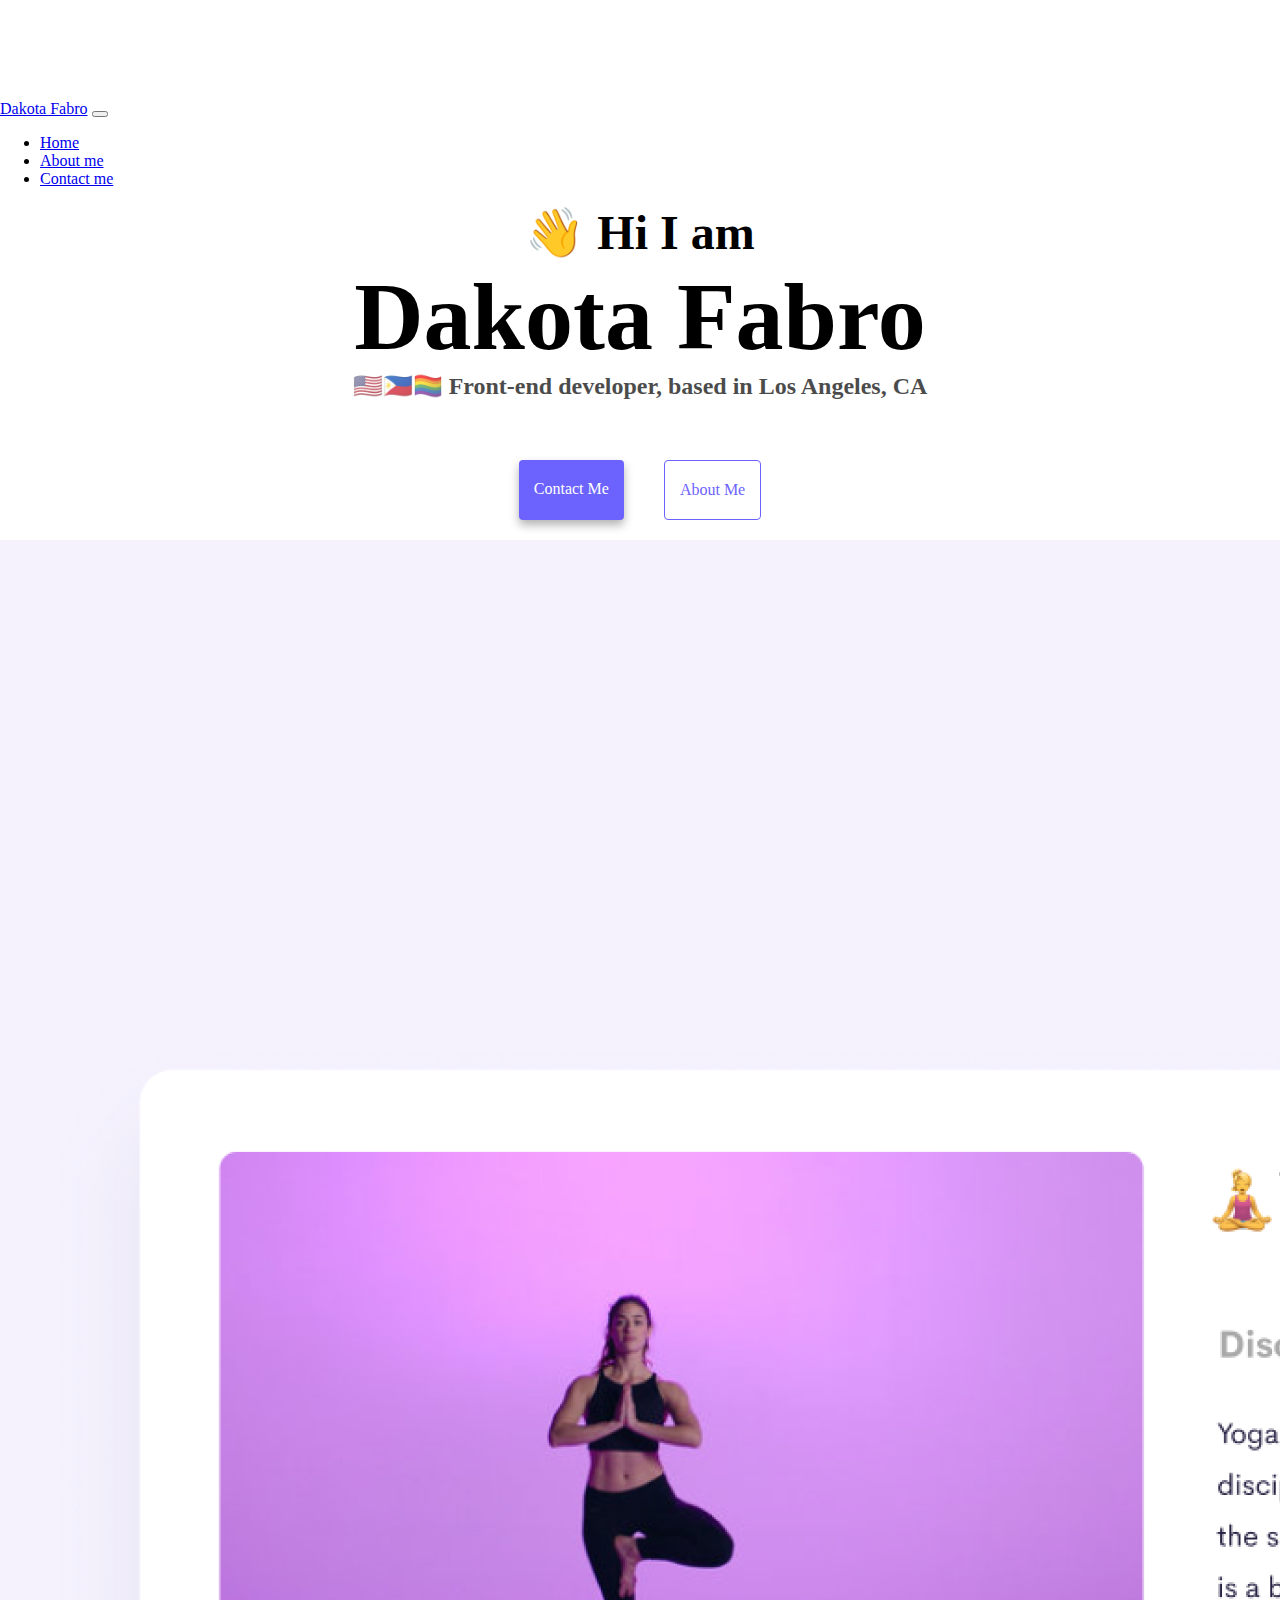
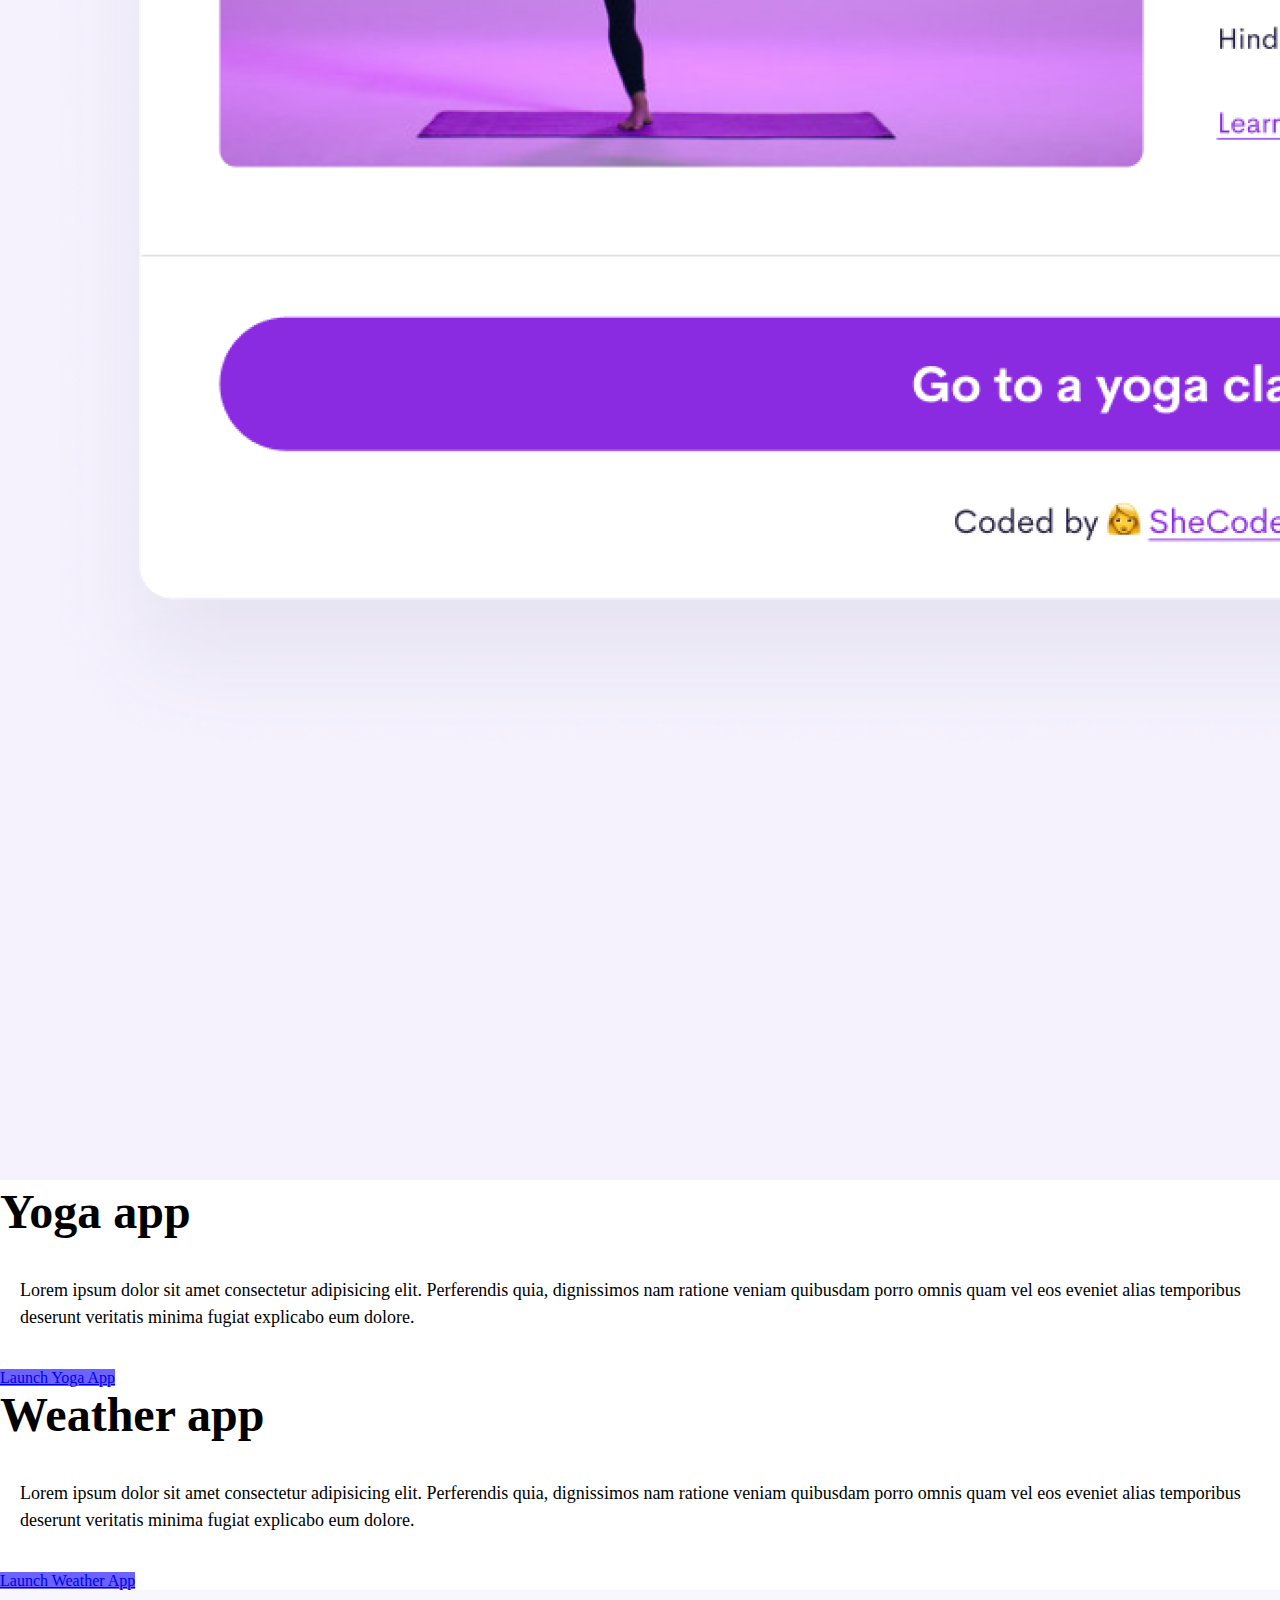
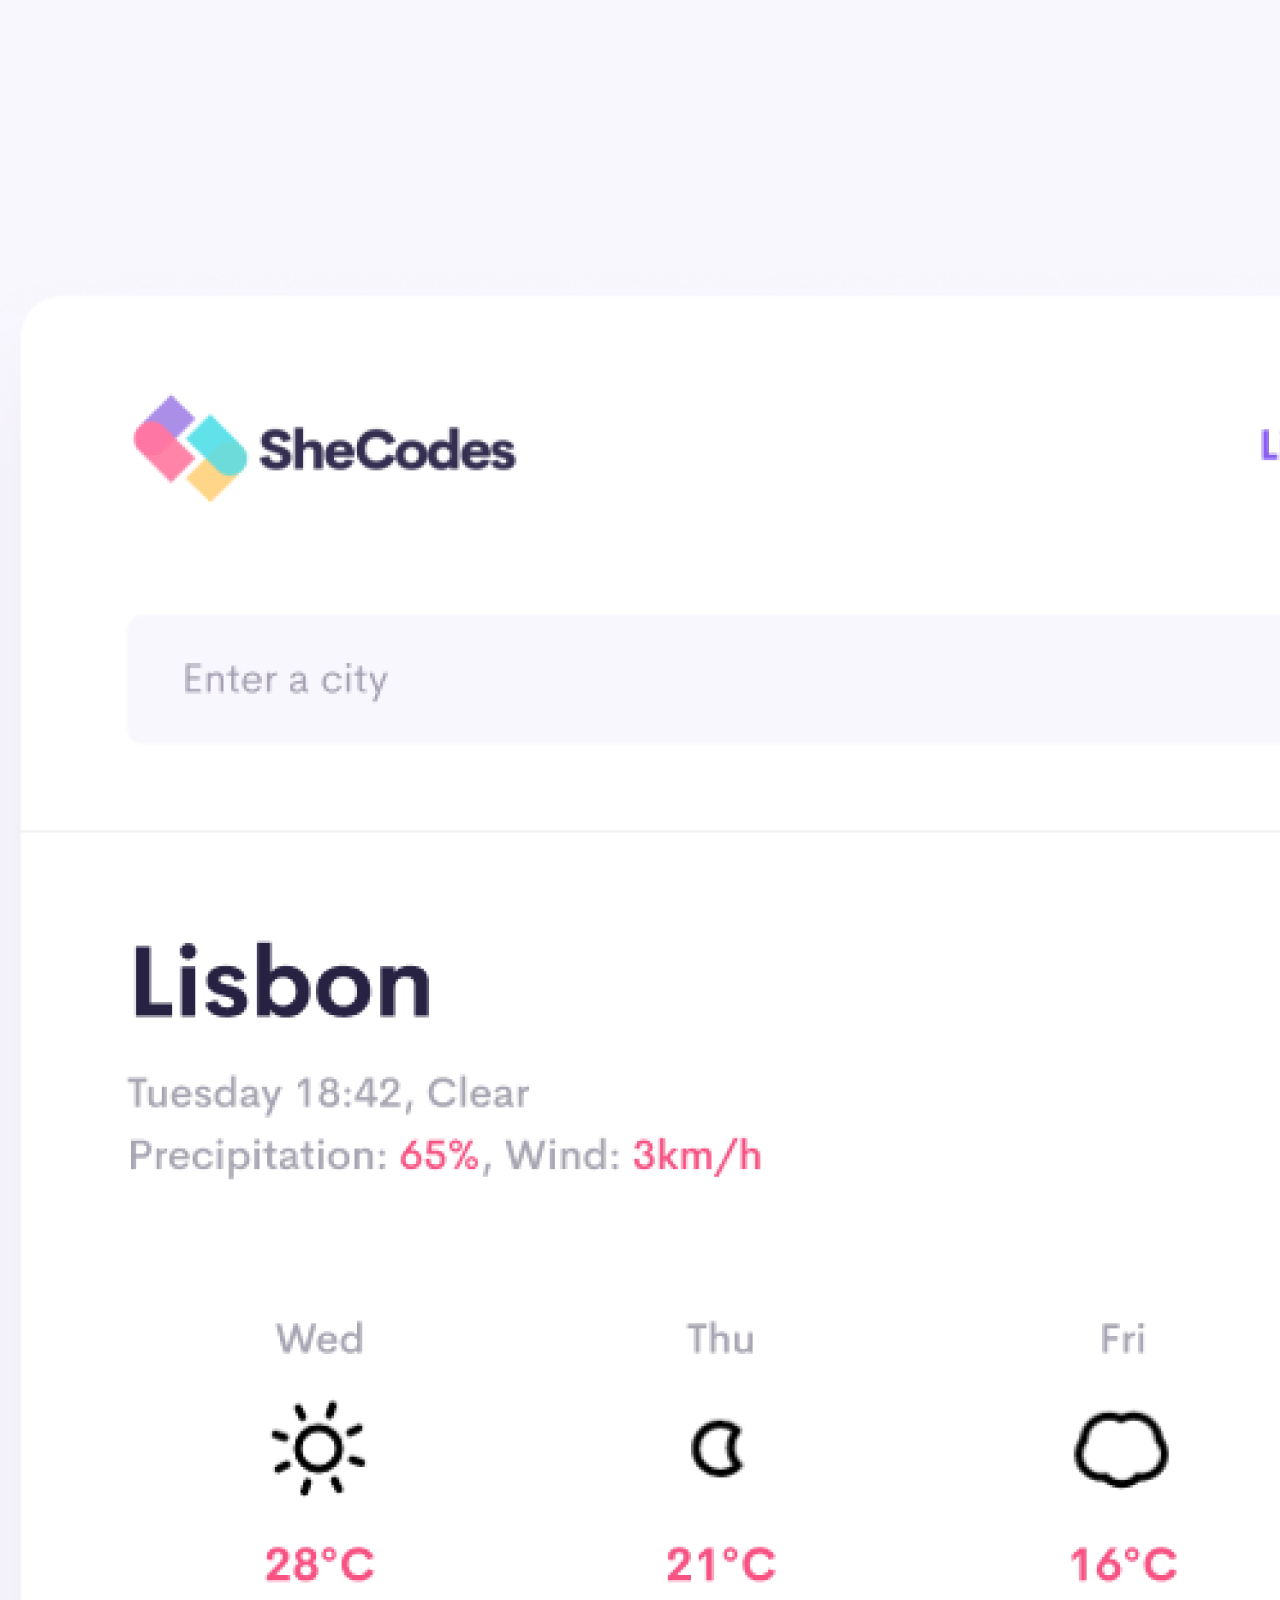
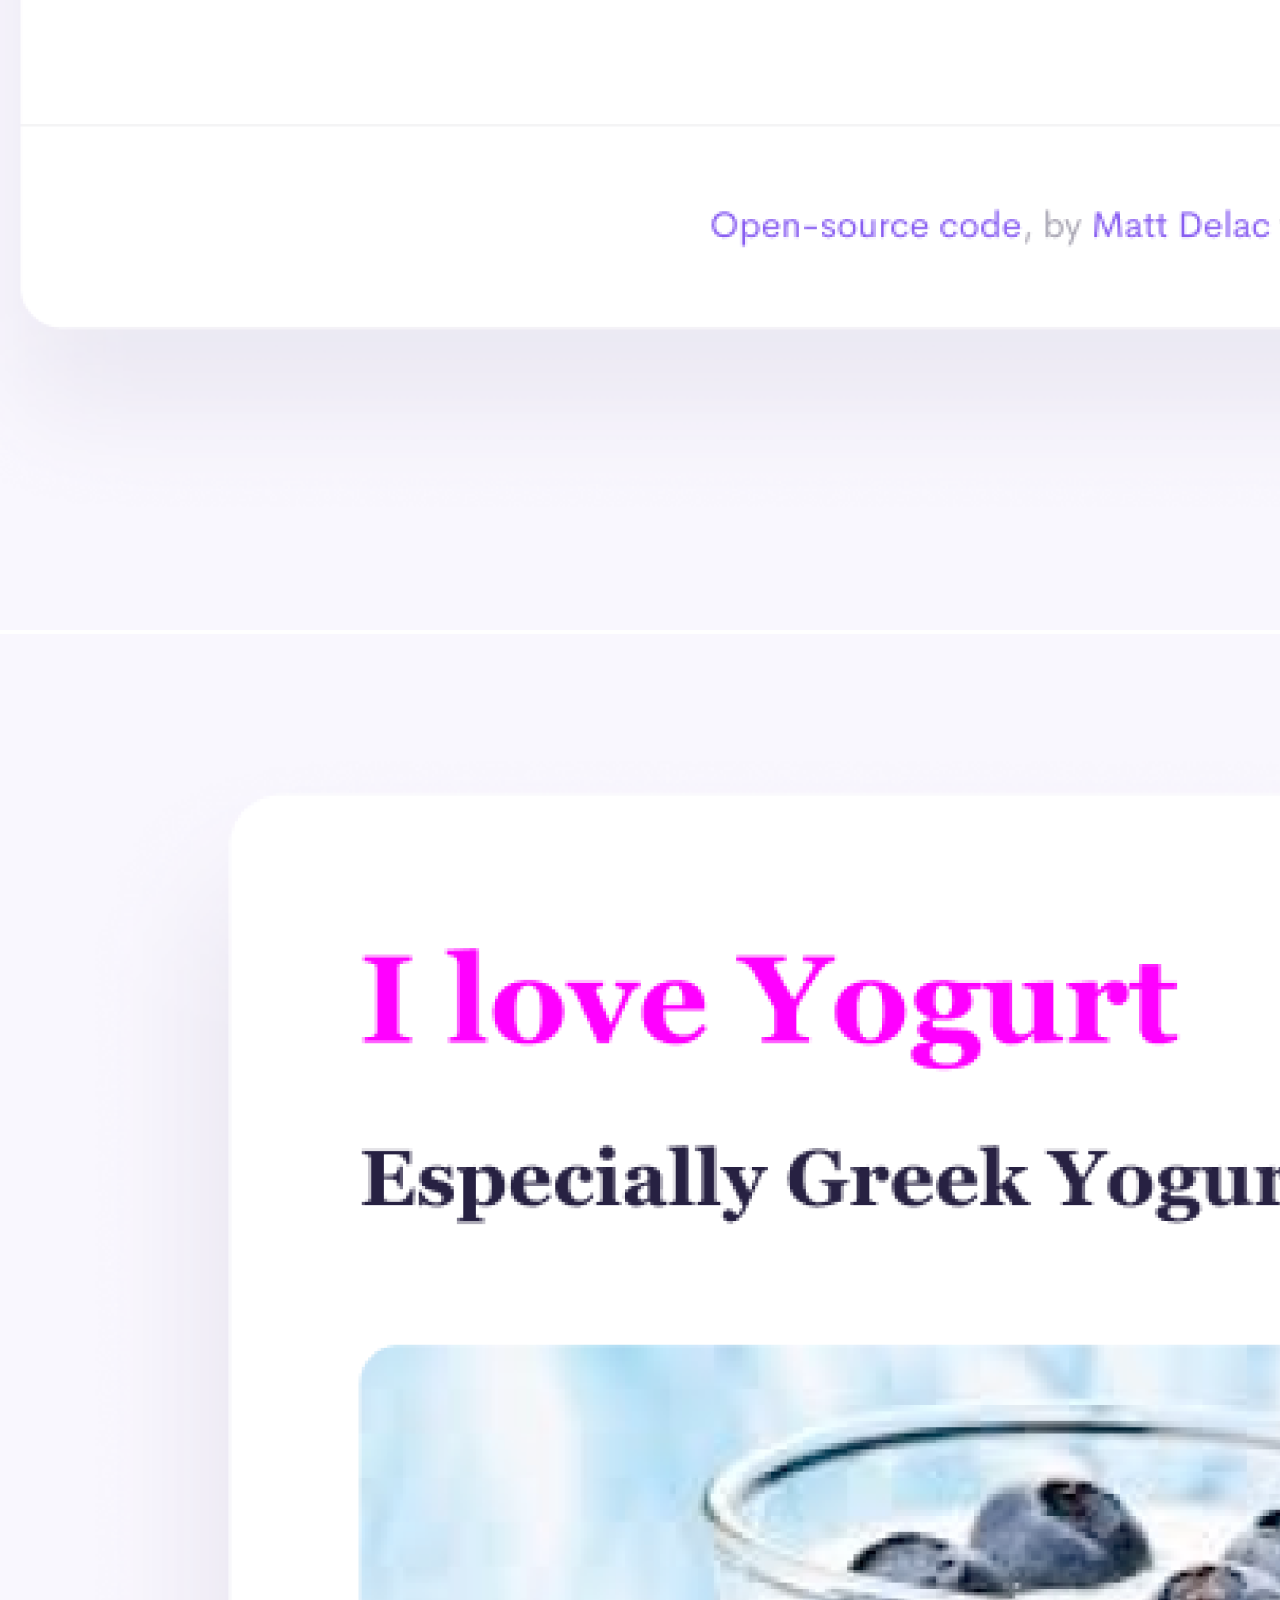
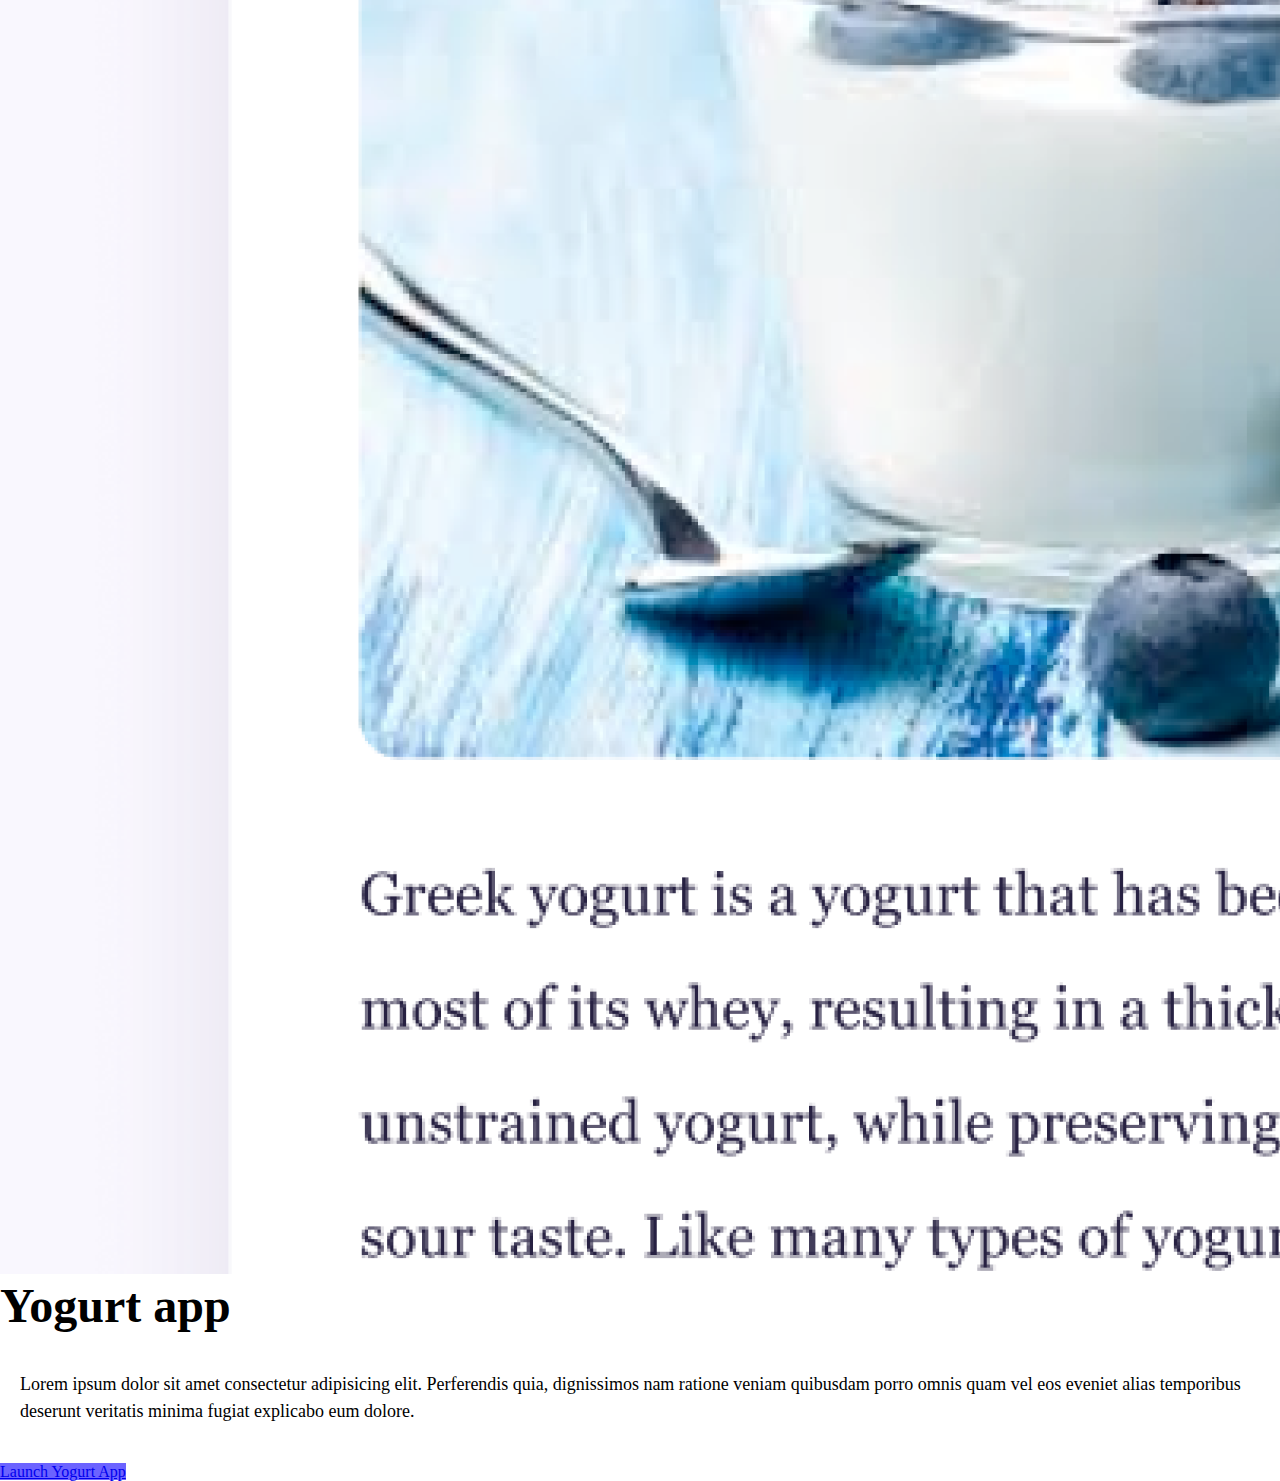
<file: index.html>
<!DOCTYPE html>
<html lang="en">
  <head>
    <meta charset="UTF-8" />
    <meta http-equiv="X-UA-Compatible" content="IE=edge" />
    <meta name="viewport" content="width=device-width, initial-scale=1.0" />
    <title>Home - Dakota Fabro</title>
    <meta name="description" content="Dakota Fabro is a Front-end developer based in Los Angeles, CA. This is their portfolio." />
    <link
      href="https://cdn.jsdelivr.net/npm/bootstrap@5.0.0-beta3/dist/css/bootstrap.min.css"
      rel="stylesheet"
      integrity="sha384-eOJMYsd53ii+scO/bJGFsiCZc+5NDVN2yr8+0RDqr0Ql0h+rP48ckxlpbzKgwra6"
      crossorigin="anonymous"
    />

    <script
      src="https://cdn.jsdelivr.net/npm/bootstrap@5.0.0-beta3/dist/js/bootstrap.bundle.min.js"
      integrity="sha384-JEW9xMcG8R+pH31jmWH6WWP0WintQrMb4s7ZOdauHnUtxwoG2vI5DkLtS3qm9Ekf"
      crossorigin="anonymous"
    ></script>

    <link rel="stylesheet" href="/css/styles.css" />
  </head>

  <body>
    <nav class="d-flex navbar navbar-expand-lg navbar-light bg-light fixed-top">
      <div class="container">
        <a class="navbar-brand" href="index.html">Dakota Fabro</a>
        <button
          class="navbar-toggler"
          type="button"
          data-bs-toggle="collapse"
          data-bs-target="#navbarNav"
          aria-controls="navbarNav"
          aria-expanded="false"
          aria-label="Toggle navigation"
        >
          <span class="navbar-toggler-icon"></span>
        </button>
        <div class="collapse navbar-collapse" id="navbarNav">
          <ul class="navbar-nav">
            <li class="nav-item">
              <a class="nav-link active" aria-current="page" href="/"
                >Home</a
              >
            </li>
            <li class="nav-item">
              <a class="nav-link" href="/about.html">About me</a>
            </li>
            <li class="nav-item">
              <a class="nav-link" href="/about.html#contact">Contact me</a>
            </li>
          </ul>
        </div>
      </div>
    </nav>

    <h2>👋 Hi I am</h2>
    <h1 class="small-font-sm">Dakota Fabro</h1>
    <h3>🇺🇸🇵🇭🏳️‍🌈 Front-end developer, based in Los Angeles, CA</h3>
    <div class="navigation-links">
      <a href="/about.html#contact" class="contact-link">Contact me</a>
      <a href="/about.html" class="about-link">About me</a>
    </div>

    <div class="container-fluid mt-5">
      <div class="row">
        <div class="col-sm-6">
          <img src="/images/yoga.png" class="img-fluid rounded d-none d-lg-block" alt="Yoga"/>
        </div>
        <div class="col-md-6">
          <h2 class="d-block mb-3" id="home-heading">Yoga app</h2>
          <p class="p-0 mb-3" id="home-paragraph">
            Lorem ipsum dolor sit amet consectetur adipisicing elit. Perferendis
            quia, dignissimos nam ratione veniam quibusdam porro omnis quam vel
            eos eveniet alias temporibus deserunt veritatis minima fugiat
            explicabo eum dolore.
          </p>

          <a
            href="#"
            class="primary-link btn btn-bg-primary text-white border p-3 shadow center-btn-sm"
            >Launch Yoga App</a
          >
        </div>
      </div>
    </div>

    <div class="container mt-5">
      <div class="row">
        <div class="col-md-6">
          <h2 class="d-block mb-3" id="home-heading">Weather app</h2>
          <p class="p-0 mb-3" id="home-paragraph">
            Lorem ipsum dolor sit amet consectetur adipisicing elit. Perferendis
            quia, dignissimos nam ratione veniam quibusdam porro omnis quam vel
            eos eveniet alias temporibus deserunt veritatis minima fugiat
            explicabo eum dolore.
          </p>

          <a
            href="#"
            class="primary-link btn btn-bg-primary text-white border p-3 shadow center-btn-sm"
            >Launch Weather App</a
          >
        </div>
        <div class="col-md-6">
          <img src="images/weather.png" class="img-fluid rounded d-none d-lg-block" alt="Weather"/>
        </div>
      </div>
    </div>

    <div class="container mt-5 mb-5">
      <div class="row">
        <div class="col-md-6">
          <img src="images/yogurt.png" class="img-fluid rounded d-none d-lg-block" alt="Yogurt"/>
        </div>
        <div class="col-md-6">
          <h2 class="d-block mb-3" id="home-heading">Yogurt app</h2>
          <p class="p-0 mb-3" id="home-paragraph">
            Lorem ipsum dolor sit amet consectetur adipisicing elit. Perferendis
            quia, dignissimos nam ratione veniam quibusdam porro omnis quam vel
            eos eveniet alias temporibus deserunt veritatis minima fugiat
            explicabo eum dolore.
          </p>

          <a
            href="#"
            class="primary-link btn btn-bg-primary text-white border p-3 shadow center-btn-sm"
            >Launch Yogurt App</a
          >
      </div>
    </div>
  </body>
</html>
</file>
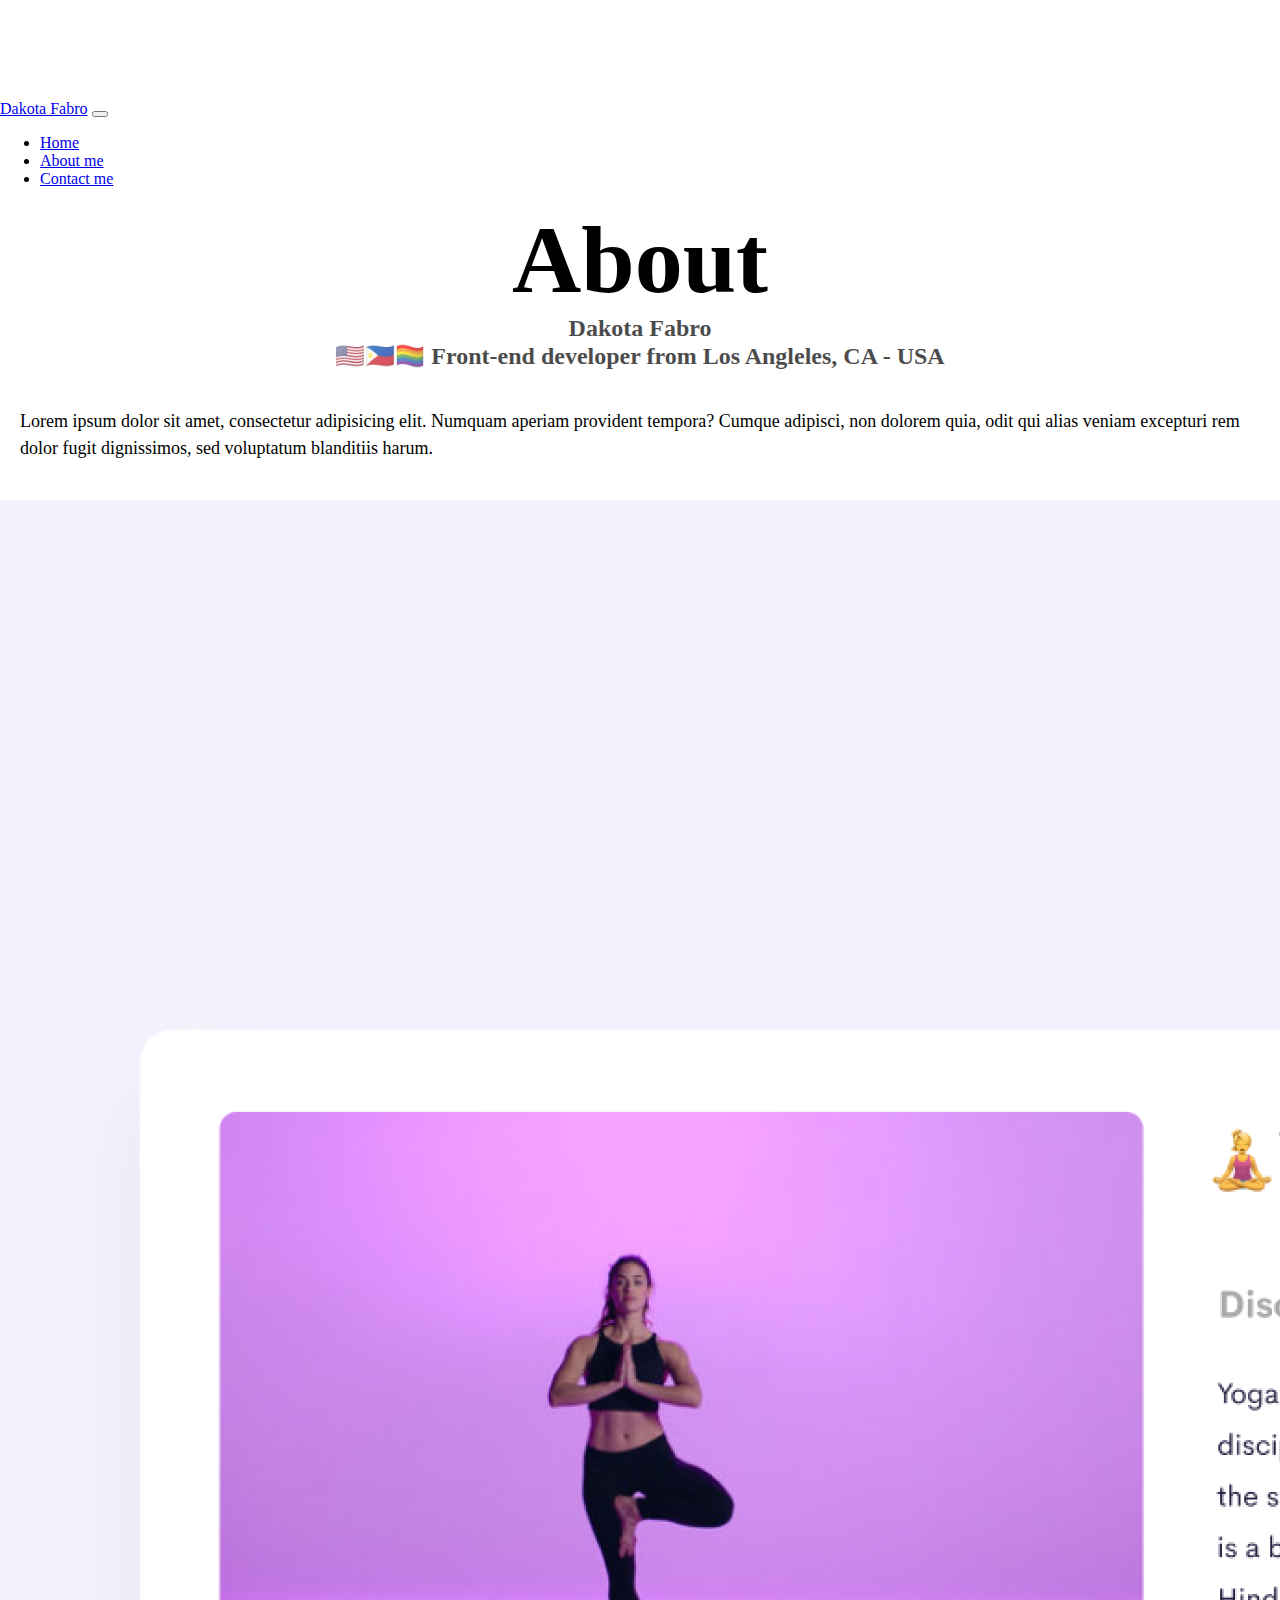
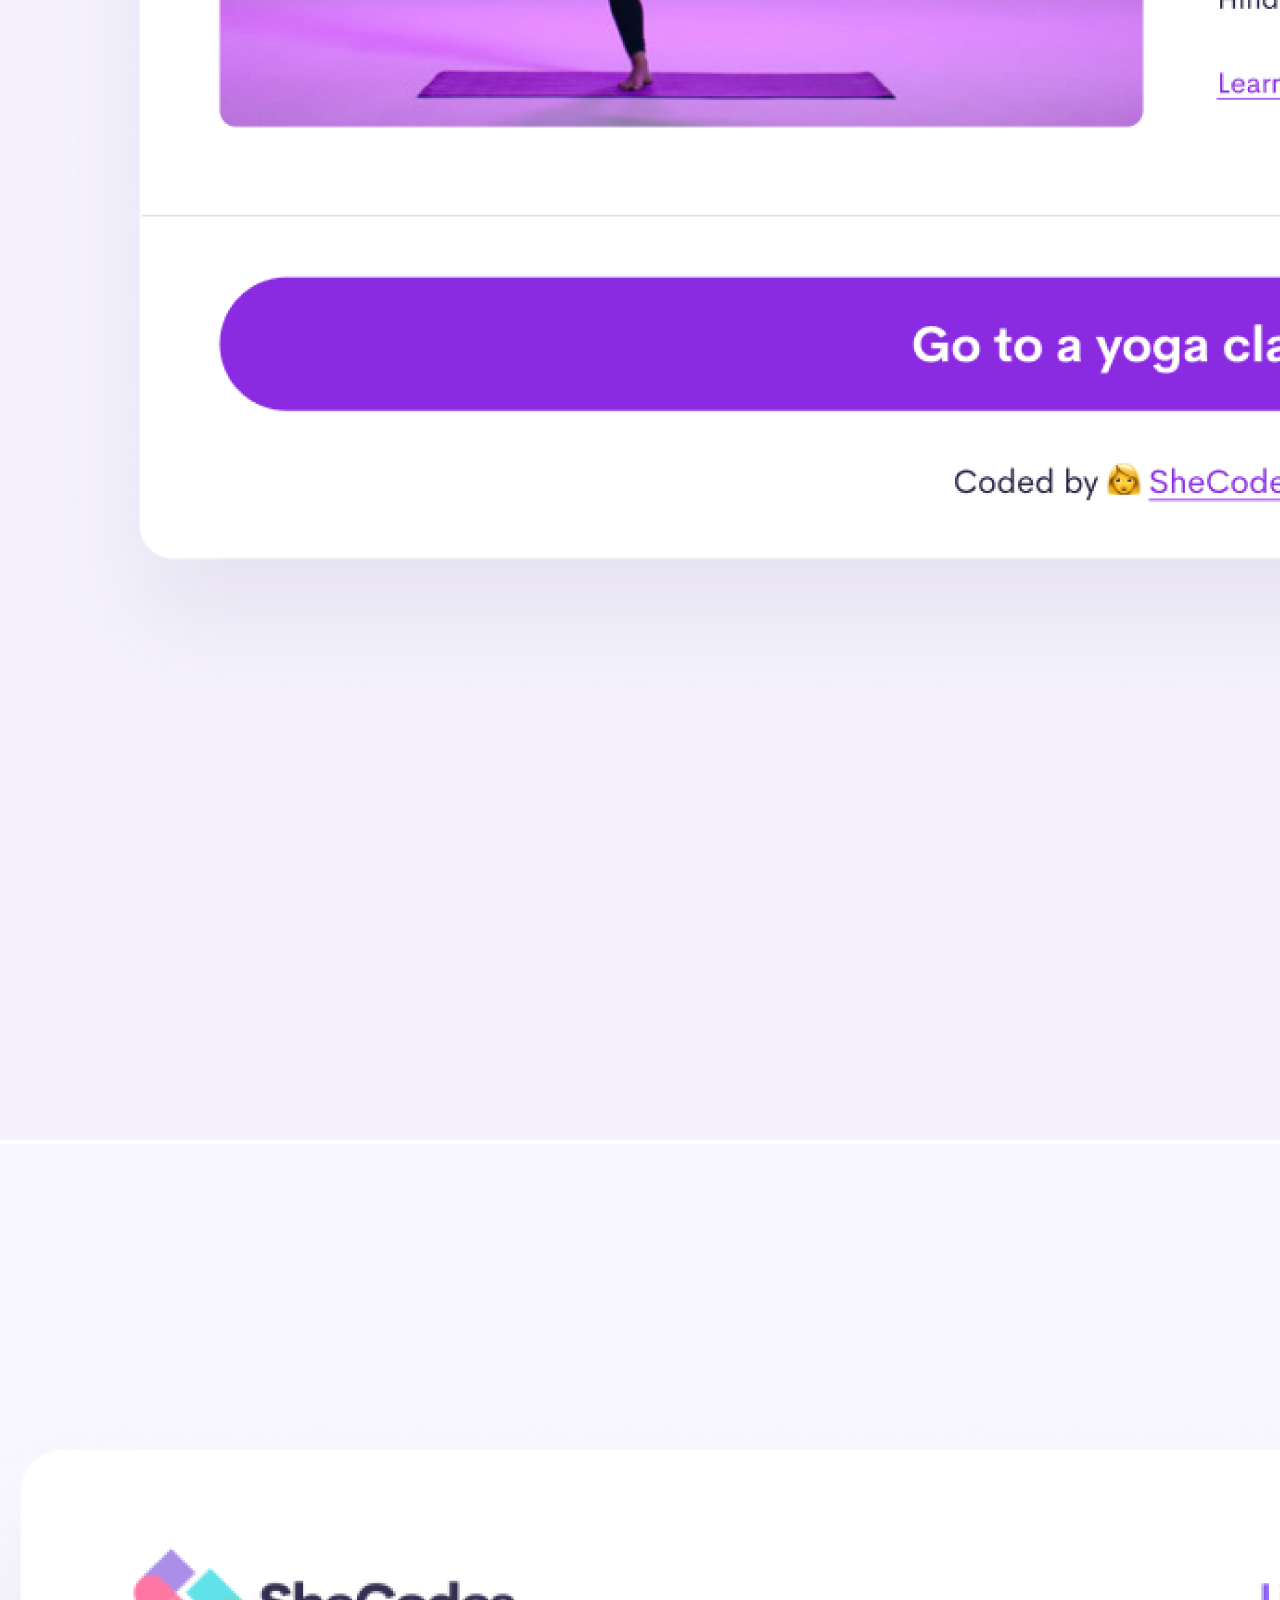
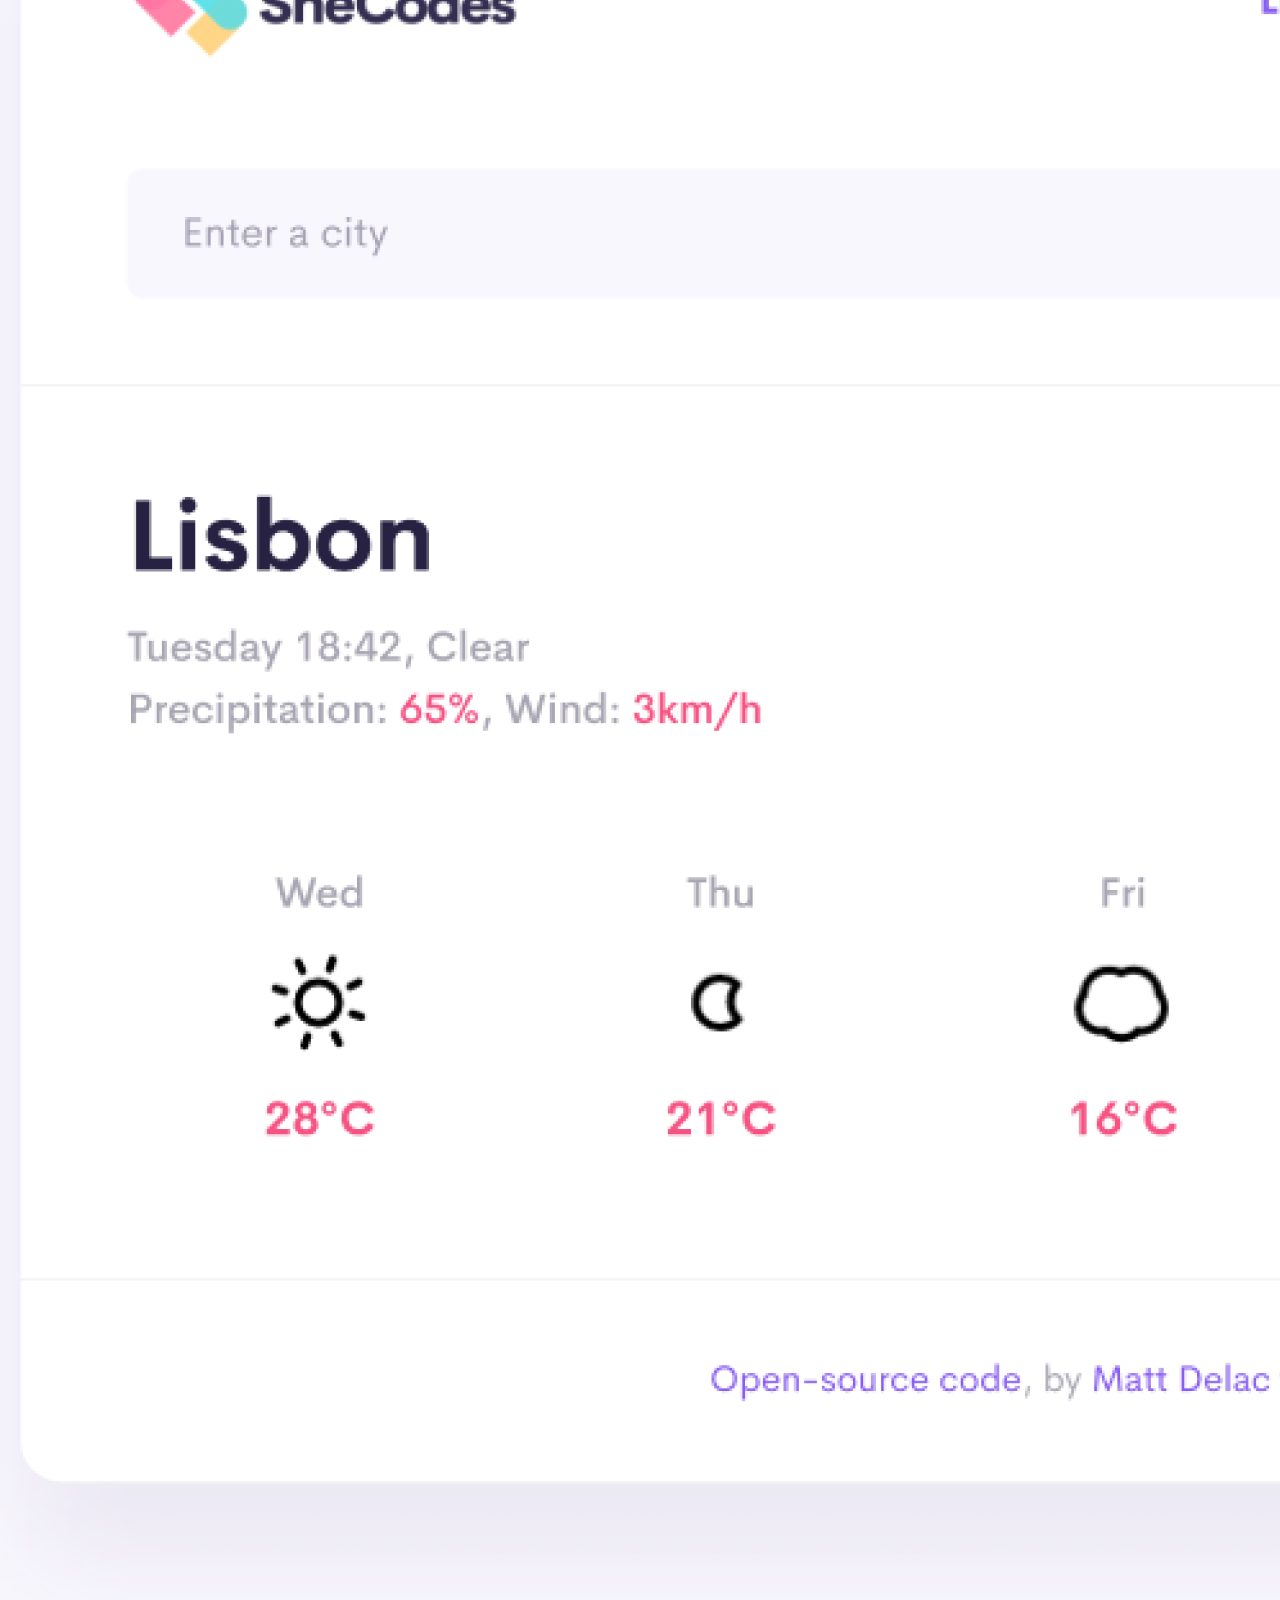
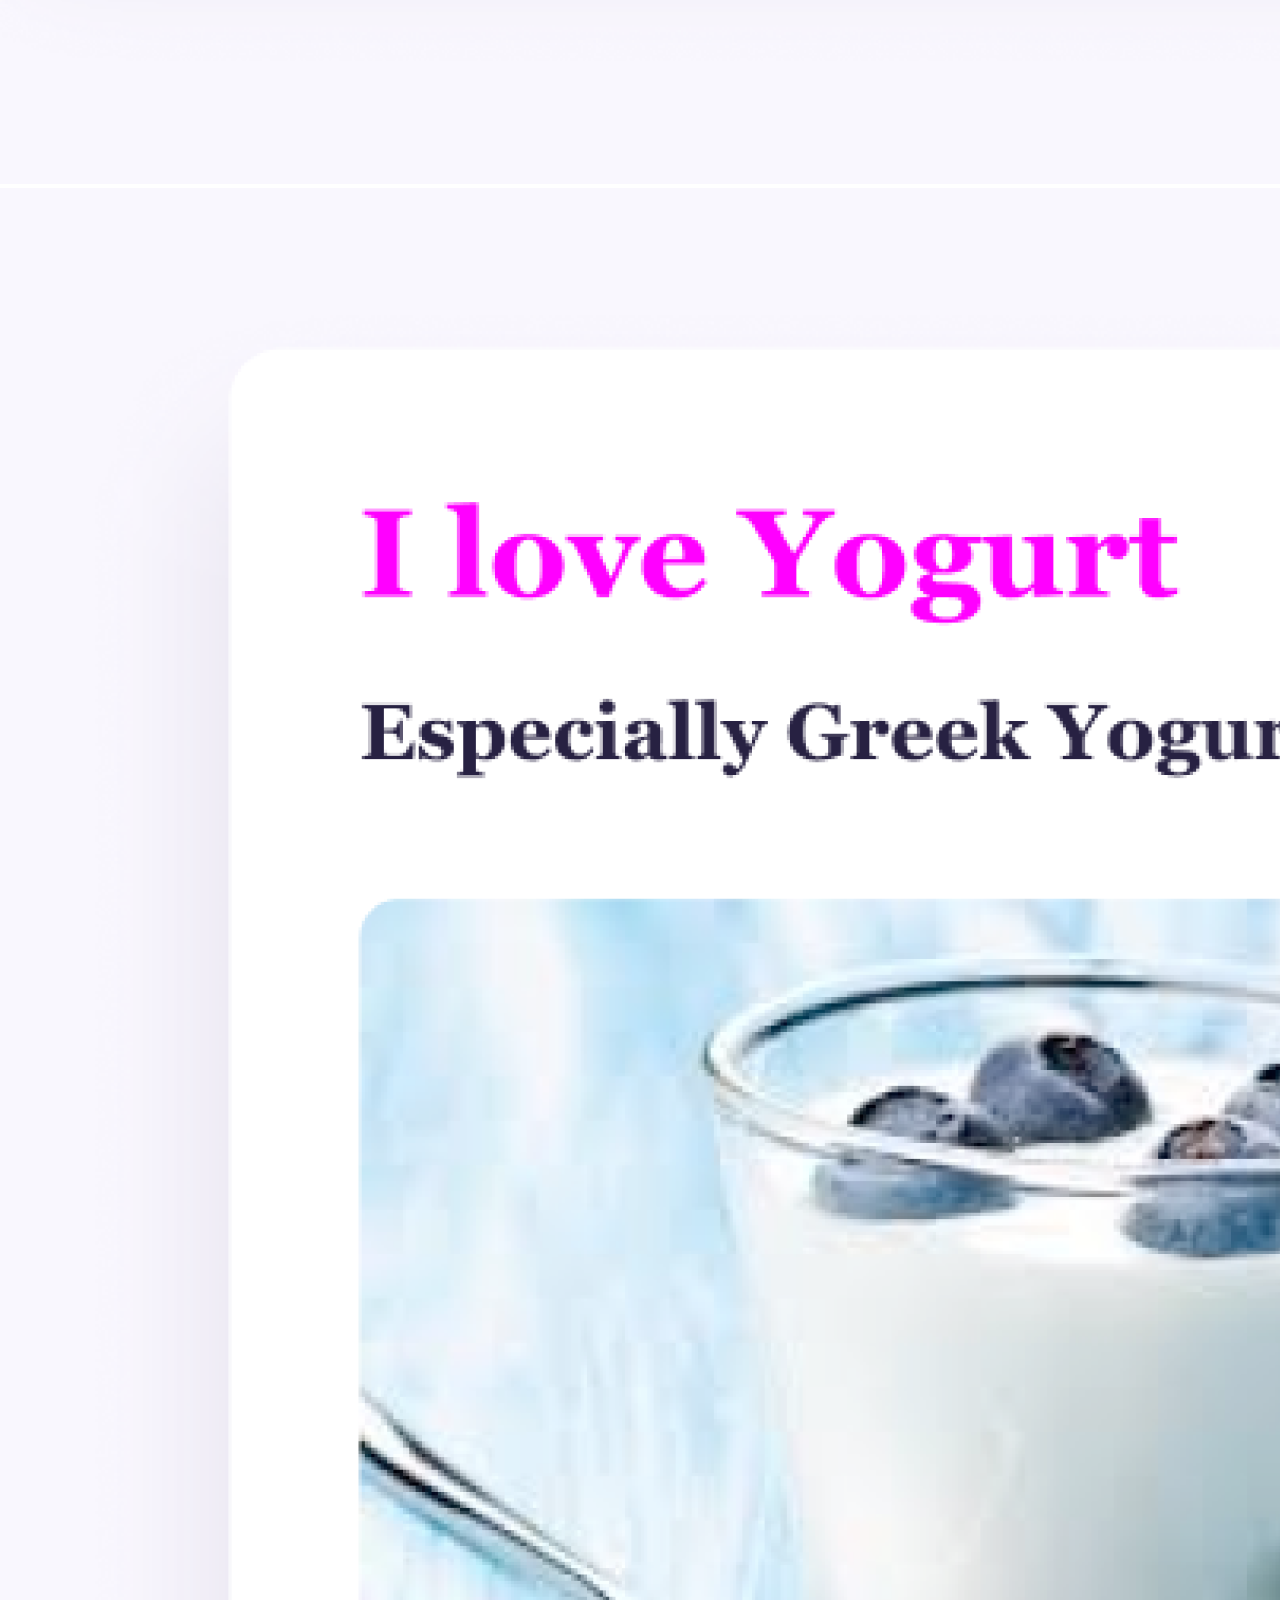
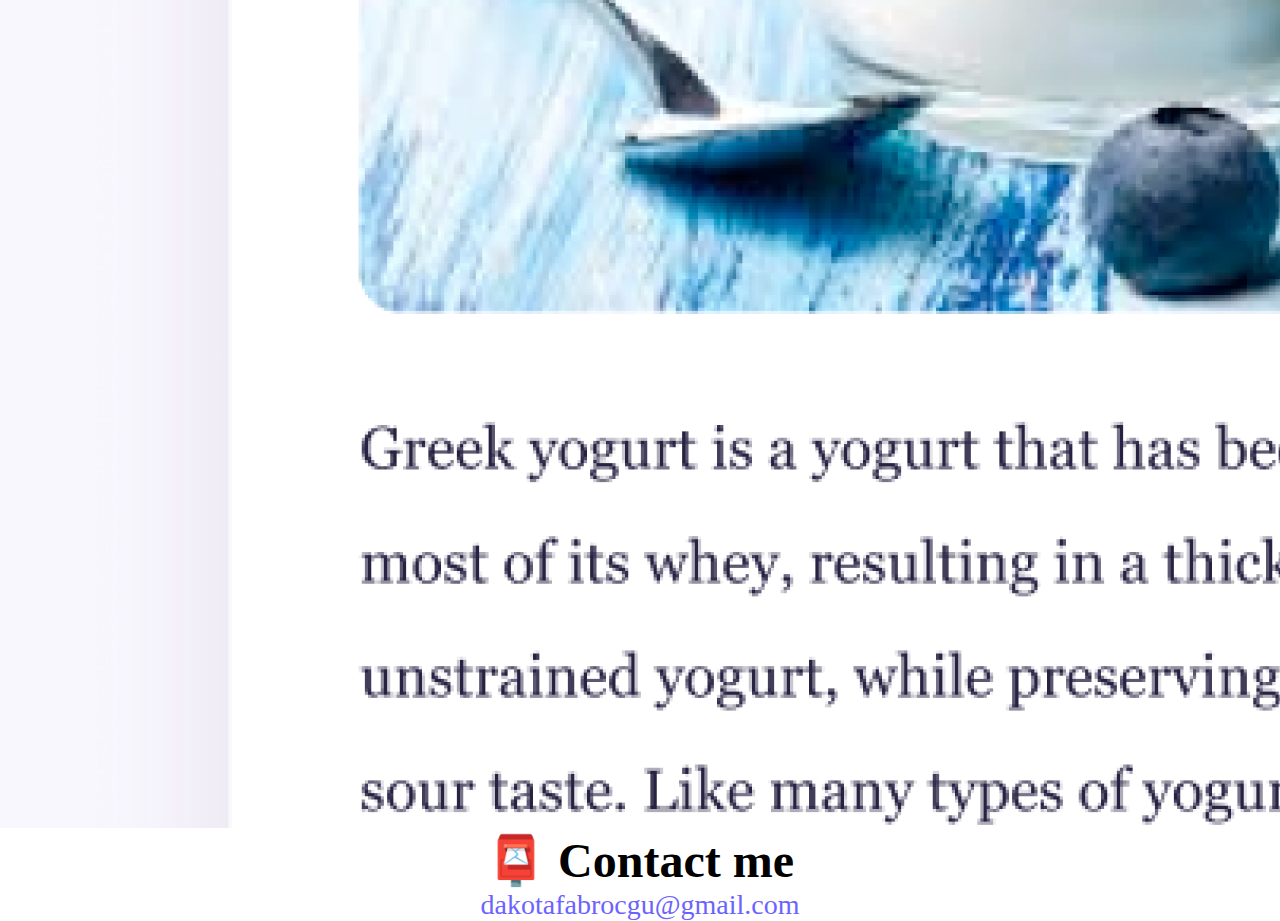
<file: about.html>
<!DOCTYPE html>
<html lang="en">
  <head>
    <meta charset="UTF-8" />
    <meta http-equiv="X-UA-Compatible" content="IE=edge" />
    <meta name="viewport" content="width=device-width, initial-scale=1.0" />

    <link
      href="https://cdn.jsdelivr.net/npm/bootstrap@5.0.0-beta3/dist/css/bootstrap.min.css"
      rel="stylesheet"
      integrity="sha384-eOJMYsd53ii+scO/bJGFsiCZc+5NDVN2yr8+0RDqr0Ql0h+rP48ckxlpbzKgwra6"
      crossorigin="anonymous"
    />

    <script
      src="https://cdn.jsdelivr.net/npm/bootstrap@5.0.0-beta3/dist/js/bootstrap.bundle.min.js"
      integrity="sha384-JEW9xMcG8R+pH31jmWH6WWP0WintQrMb4s7ZOdauHnUtxwoG2vI5DkLtS3qm9Ekf"
      crossorigin="anonymous"
    ></script>

    <link rel="stylesheet" href="/css/styles.css" />
    <title>About Dakota Fabro</title>
    <meta
      name="description"
      content="Dakota Fabro is a Front-end developer based in Los Angeles, CA. This is their portfolio."
    />
  </head>

  <body>
    <nav class="d-flex navbar navbar-expand-lg navbar-light bg-light fixed-top">
      <div class="container">
        <a class="navbar-brand" href="/">Dakota Fabro</a>
        <button
          class="navbar-toggler"
          type="button"
          data-bs-toggle="collapse"
          data-bs-target="#navbarNav"
          aria-controls="navbarNav"
          aria-expanded="false"
          aria-label="Toggle navigation"
        >
          <span class="navbar-toggler-icon"></span>
        </button>
        <div class="collapse navbar-collapse" id="navbarNav">
          <ul class="navbar-nav">
            <li class="nav-item">
              <a class="nav-link" aria-current="page" href="/">Home</a>
            </li>
            <li class="nav-item">
              <a class="nav-link active" href="/about.html">About me</a>
            </li>
            <li class="nav-item">
              <a class="nav-link" href="/about.html#contact">Contact me</a>
            </li>
          </ul>
        </div>
      </div>
    </nav>

    <div class="container">
      <h1 class="small-font-sm">About</h1>
      <h3>
        Dakota Fabro
        <br />🇺🇸🇵🇭🏳️‍🌈 Front-end developer from Los Angleles, CA - USA
      </h3>

      <p class="plain-paragraph">
        Lorem ipsum dolor sit amet, consectetur adipisicing elit. Numquam
        aperiam provident tempora? Cumque adipisci, non dolorem quia, odit qui
        alias veniam excepturi rem dolor fugit dignissimos, sed voluptatum
        blanditiis harum.
      </p>
    </div>

    <div class="container mb-5">
      <div class="row">
        <div class="col-sm-4">
          <img
            class="img-fluid shadow p-2 rounded"
            src="/images/yoga.png"
            alt="Yoga"
          />
        </div>
        <div class="col-sm-4">
          <img
            class="img-fluid shadow p-2 rounded"
            src="/images/weather.png"
            alt="Weather"
          />
        </div>
        <div class="col-sm-4">
          <img
            class="img-fluid shadow p-2 rounded"
            src="/images/yogurt.png"
            alt="Yogurt"
          />
        </div>
      </div>
    </div>

    <div id="contact" class="mb-5 small-font-sm">
      <h2>📮 Contact me</h2>
      <a href="mailto:dakotafabrocgu@gmail.com" class="email-link"
        >dakotafabrocgu@gmail.com</a
      >
    </div>
  </body>
</html>
</file>
<file: css/styles.css>
:root {
  --primary-color: #6c63ff;
  --secondary-color: #f5f2fe;
  --box-shadow: 0 5px 10px rgba(0, 0, 0, 0.3);
}

body {
  margin: 100px auto auto auto;
  max-width: 1320px;
  min-width: 500px;
}

h1,
h2,
h3 {
  text-align: center;
  margin: 0;
}

h1 {
  font-size: 96px;
}

h2 {
  font-size: 48px;
}

#home-heading {
  text-align: left;
}

h3 {
  font-size: 24px;
  opacity: 0.7;
}

p {
  background: var(--secondary-color);
  padding: 20px;
  border-radius: 4px;
  font-size: 18px;
  line-height: 1.5;
  text-align: center;
}

.navigation-links {
  display: flex;
  margin-top: 40px;
  justify-content: center;
}

.navigation-links a {
  margin: 20px;
  border-radius: 4px;
  padding: 20px 15px;
  text-decoration: none;
  text-transform: capitalize;
}

.contact-link {
  background: var(--primary-color);
  box-shadow: var(--box-shadow);
  color: white;
}

.about-link {
  color: var(--primary-color);
  border: 1px solid var(--primary-color);
}

.homepage-link {
  color: var(--primary-color);
  text-align: center;
  display: block;
}

.about-paragraphs {
  display: flex;
  margin: 30px 0;
}

.about-paragraphs p {
  margin: 10px;
}

.email-link {
  display: flex;
  justify-content: center;
  color: var(--primary-color);
  font-size: 28px;
  text-decoration: none;
}

.email-link:hover {
  text-decoration: underline;
}

.btn-bg-primary {
  background: var(--primary-color);
}

#home-paragraph,
.plain-paragraph {
  background: none;
  text-align: left;
}

@media (max-width: 576px) {
  .center-btn-sm {
    display: block;
    margin: 0 auto;
  }

  .small-font-sm {
    font-size: 65px;
  }
}
</file>
